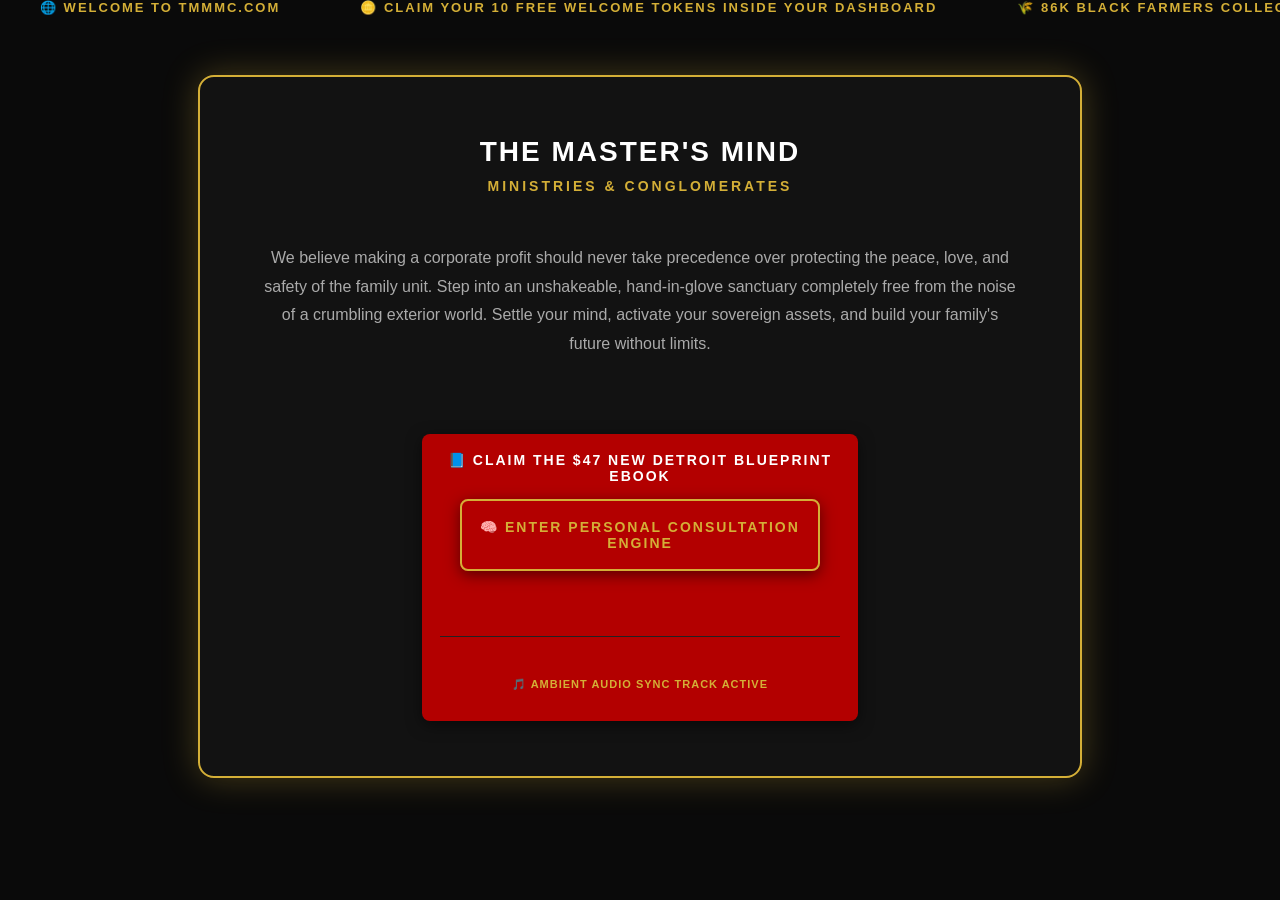
<file: index.html>
<!DOCTYPE html> <html lang="en"> <head> <meta charset="UTF-8"> <meta name="viewport"content="width=device-width, initial-scale=1.0"> <title>The Master's Mind Ministry & Conglomerates</title> <style> /* Sovereign Interlocking Black & Gold Variable Design Matrix */ :root { --bg-primary: #0a0a0a; --bg-secondary: #121212; --gold-primary: #D4AF37; --gold-glow: rgba(212, 175, 55, 0.3); --text-light: #ffffff; --text-muted: #aaaaaa; } body { margin: 0; padding: 0; background-color: var(--bg-primary); color: var(--text-light); font-family: 'Segoe UI', Tahoma, Geneva, Verdana, sans-serif; overflow-x: hidden; } /* Continuous High-Velocity Scrolling Ticker */ .ticker-wrap { width: 100%; background-color: #000000; border-bottom: 2px solid var(--gold-primary); padding: 10px 0; box-shadow: 0 2px 15px var(--gold-glow); } .ticker { display: flex; white-space: nowrap; animation: marquee 25s linear infinite; } .ticker-item { font-size: 13px; font-weight: bold; color: var(--gold-primary); letter-spacing: 2px; padding: 0 40px; text-transform: uppercase; } @keyframes marquee { 0% { transform: translate3d(0, 0, 0); } 100% { transform: translate3d(-50%, 0, 0); } } /* Main Cinematic Gateway Container */ .gateway-container { max-width: 800px; margin: 60px auto; padding: 40px; background-color: var(--bg-secondary); border: 2px solid var(--gold-primary); border-radius: 16px; box-shadow: 0 0 35px var(--gold-glow); text-align: center; } h1 { color: var(--text-light); font-size: 28px; letter-spacing: 2px; text-transform: uppercase; margin-bottom: 10px; } .subtitle { color: var(--gold-primary); font-size: 14px; font-weight: bold; letter-spacing: 3px; text-transform: uppercase; margin-bottom: 30px; } .mission-statement { font-size: 16px; line-height: 1.8; color: var(--text-muted); margin-bottom: 40px; padding: 020px; } /* High-Velocity Call To Action Buttons */ .cta-btn { display: inline-block; width: 80%; max-width: 400px; padding: 18px; margin: 15px 0; background-color: #b30000; color: var(--text-light); font-size: 14px; font-weight: bold; text-decoration: none; text-transform: uppercase; letter-spacing: 2px; border-radius: 8px; box-shadow: 0 4px 15px rgba(0, 0, 0, 0.5); transition: all 0.3s ease; cursor: pointer; border: none; } .cta-btn:hover { background-color: #e60000; transform: translateY(-2px); box-shadow: 0 6px 20px rgba(230, 0, 0, 0.4); } .cta-secondary { background-color: transparent; border: 2px solid var(--gold-primary); color: var(--gold-primary); } .cta-secondary:hover { background-color: var(--gold-primary); color: #000000; box-shadow: 0 6px 20px var(--gold-glow); } /* Spotify Audio Dock Frame Container */ .audio-dock { margin-top: 50px; border-top: 1px solid #222; padding-top: 30px; } </style> </head> <body> <!-- Continuous News & Metric Stream Marquee --> <divclass="ticker-wrap"> <div class="ticker"> <div class="ticker-item">🌐 welcome to tmmmc.com</div> <div class="ticker-item">🪙 claim your 10 free welcome tokens inside your dashboard</div> <div class="ticker-item">🌾 86k black farmers collective integration active</div> <div class="ticker-item">🎓 ecommerce institute strengths consultation now open</div> <!-- Duplicate text block ensures an infinite smooth loop --> <div class="ticker-item">🌐 welcome to tmmmc.com</div> <div class="ticker-item">🪙 claim your 10 free welcome tokens inside your dashboard</div> <div class="ticker-item">🌾 86k black farmers collective integration active</div> <div class="ticker-item">🎓 ecommerce institute strengths consultation now open</div> </div> </div> <!-- Main Sanctuary Box --> <div class="gateway-container"> <h1>The Master's Mind</h1> <div class="subtitle">Ministries & Conglomerates</div> <p class="mission-statement"> We believe making a corporate profit should never take precedence over protecting the peace, love, and safety of the family unit. Step into an unshakeable, hand-in-glove sanctuary completely free from the noise of a crumbling exterior world. Settle your mind, activate your sovereign assets, and build your family's future without limits. </p> <!-- ManyChat Qualification Trigger Link --> <ahref="https://beacons.ai" class="cta-btn"> 📘 Claim the $47 New Detroit Blueprint Ebook </a><!-- Consultation & Onboarding Routing Link --> <a href="https://beacons.ai" class="cta-btn cta-secondary"> 🧠 Enter Personal Consultation Engine </a> <!-- Spotify Ambient Audio Sync Integration Dock --> <div class="audio-dock"> <p style="font-size: 11px; color: var(--gold-primary); letter-spacing: 1px; text-transform: uppercase; margin-bottom: 12px;">🎵 Ambient Audio Sync Track Active</p> <!-- Embedded Spotify player container frame --> <iframestyle="border-radius:12px" src="https://spotify.com" width="100%" height="152"frameBorder="0" allowfullscreen="" allow="autoplay; clipboard-write; encrypted-media; fullscreen; picture-in-picture" loading="lazy"></iframe> </div> </div> </body> </html>
</file>
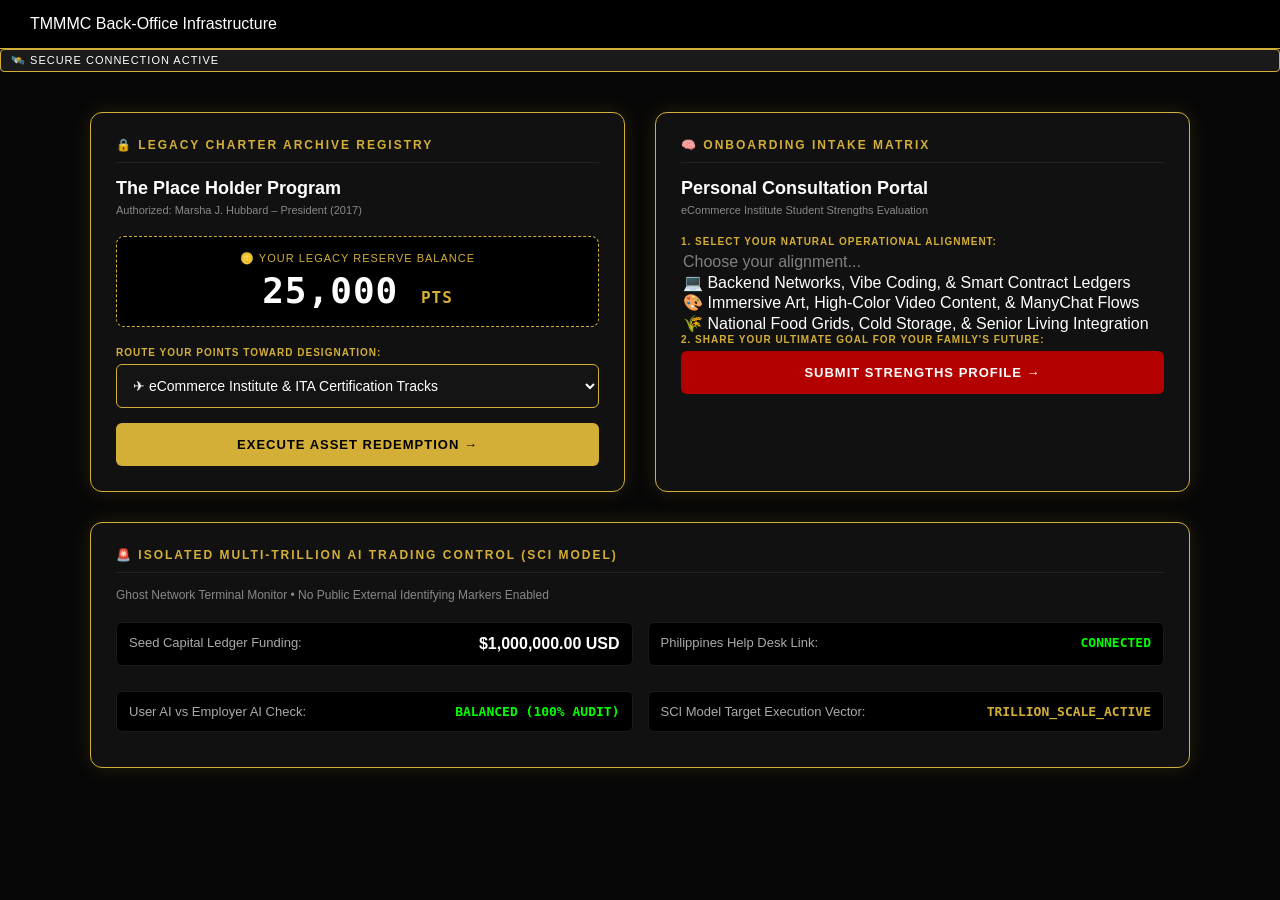
<file: dashboard.html>
<!DOCTYPE html> <html lang="en"> <head> <meta charset="UTF-8"> <meta name="viewport"content="width=device-width, initial-scale=1.0"> <title>TMMMC Secure Member Dashboard</title> <style> /* Sovereign Black & Gold Back-Office Design Matrix */ :root { --bg-dark: #070707; --bg-card: #111111; --gold-accent: #D4AF37; --gold-glow: rgba(212, 175, 55, 0.15); --text-white: #ffffff; --text-muted: #888888; } body { margin: 0; padding: 0; background-color: var(--bg-dark); color: var(--text-white); font-family: 'Segoe UI', Tahoma, Geneva, Verdana, sans-serif; } /* Top Executive Navigation Bar */ .nav-bar { background-color: #000000; border-bottom: 1px solid var(--gold-accent); padding: 15px 30px; display: flex; justify-content: space-between; align-items: center; box-shadow: 0 2px 10px var(--gold-glow); } .nav-title { font-size: 
16px; font-weight: bold; color: var(--gold-accent); letter-spacing: 2px; text-transform: uppercase; } .nav-status { font-size: 11px; background-color: #1a1a1a; border: 1px solid var(--gold-accent); padding: 4px 10px; border-radius: 4px; text-transform: uppercase; letter-spacing: 1px; } .dashboard-grid { max-width: 1100px; margin: 40px auto; padding: 0 20px; display: grid; grid-template-columns: 1fr 1fr; gap: 30px; } @media (max-width: 800px) { .dashboard-grid { grid-template-columns: 1fr; } } /* Standard Unified Card Container */ .card { background-color: var(--bg-card); border: 1px solid var(--gold-accent); border-radius: 12px; padding: 25px; box-shadow: 0 0 20px var(--gold-glow); } .card-header { font-size: 12px; font-weight: 900; color: var(--gold-accent); letter-spacing: 2px; text-transform: uppercase; margin-bottom: 15px; border-bottom: 1px solid #222; padding-bottom: 10px; } /* Node 39: Legacy 25K Point Balance Style */ .token-counter { background-color: #000000; border: 1px dashed var(--gold-accent); padding: 15px; border-radius: 8px; text-align: center; margin-bottom: 20px; } .token-val { font-size: 36px; font-weight: 900; font-family: monospace; letter-spacing: 1px; } select, textarea { width: 100%; box-sizing: border-box; padding: 12px; border: 1px solid var(--gold-accent); background-color: #141414; color: var(--text-white); font-size: 14px; border-radius: 6px; margin-bottom: 15px; } .action-btn { width: 100%; padding: 14px; background-color: var(--gold-accent); color: #000000; font-size: 13px; font-weight: bold; border: none; border-radius: 6px; text-transform: uppercase; letter-spacing: 1px; cursor: pointer; transition: all 0.3s ease; } .action-btn:hover { background-color: #ffffff; box-shadow: 0 0 15px rgba(255, 255, 255, 0.3); } /* Node 43: Trading Control Center Status Blocks */ .trading-row { display: flex; justify-content: space-between; background: #000000; padding: 12px; border-radius: 6px; margin-bottom: 10px; border: 1px solid #1a1a1a; } .status-indicator { color: #00ff00; font-weight: bold; font-family: monospace; } </style> </head> <body> <!-- Executive Navigation Deck Header --> <div class="nav-bar"> <divclass="nav-title">TMMMC Back-Office Infrastructure</div> <div class="nav-status">🛰️ Secure Connection Active</div> </div> <div class="dashboard-grid"> <!-- NODE 39: THE PLACE HOLDER PROGRAM REWARDS MATRIX --> <div class="card"> <div class="card-header">🔒 Legacy Charter Archive Registry</div> <h3 style="margin: 0 0 5px 0; font-size: 18px;">The Place Holder Program</h3> <p style="margin: 0 0 20px 0; font-size: 11px; color: var(--text-muted);">Authorized: Marsha J. Hubbard – President (2017)</p> <div class="token-counter"> <div style="font-size: 11px; color: var(--gold-accent); margin-bottom: 5px; letter-spacing: 1px;">🪙 YOUR LEGACY RESERVE BALANCE</div> <div class="token-val">25,000 <span style="font-size: 16px; color: var(--gold-accent);">PTS</span></div> </div> <label style="display: block; font-size: 10px; color: var(--gold-accent); font-weight: bold; text-transform: uppercase; margin-bottom: 6px; letter-spacing: 1px;">Route Your Points Toward Designation:</label> <select id="legacyRedemptionTarget"> <option value="TRAINING">✈ eCommerce Institute & ITA Certification Tracks</option> <option value="HOMES">🏠 My Lithonia Project Smart Home Plot Allocation</option> <option value="DESIGNATIONS">🛍 Premium Sourced Sizing Gear & Custom Apparel</option> </select> <button class="action-btn"onclick="executeLegacyRedemption()">Execute Asset Redemption →</button> </div> <!-- NODE 41: PERSONAL CONSULTATION PORTAL PORTLET --> <div class="card"> <div class="card-header">🧠 Onboarding Intake Matrix</div> <h3 style="margin: 0 0 5px 0; font-size: 18px;">Personal Consultation Portal</h3> <p style="margin: 0 0 20px 0; font-size: 11px; color: var(--text-muted);">eCommerce Institute Student Strengths Evaluation</p> <formonsubmit="processStudentStrengths(event)"> <label style="display: block; font-size: 10px; color: var(--gold-accent); font-weight: bold; text-transform: uppercase; margin-bottom: 6px; letter-spacing: 1px;">1. Select your natural operational alignment:</label> <selectid="strengthsFocus" required> <option value="" disabled selected>Choose your alignment...</option> <option value="TECH">💻 Backend Networks, Vibe Coding, & Smart Contract Ledgers</option> <option value="CREATIVE">🎨 Immersive Art, High-Color Video Content, & ManyChat Flows</option> <option value="LOGISTICS">🌾 National Food Grids, Cold Storage, & Senior Living Integration</option> </select> <label style="display: block; font-size: 10px; color: var(--gold-accent); font-weight: bold; text-transform: uppercase; margin-bottom: 6px; letter-spacing: 1px;">2. Share your ultimate goal for your family's future:</label> <textareaid="familyVisionNote" rows="2" placeholder="e.g., Establishing a self-sustaining home, securing a legacy of peace, love, and safety..." required></textarea> <button type="submit"class="action-btn" style="background-color: #b30000; color: #ffffff;">Submit Strengths Profile →</button> </form> </div> <!-- NODE 43: PHILIPPINES HELPDESK AI TRADING SENTINEL MONITOR --> <div class="card" style="grid-column: span 2;"> <div class="card-header">🚨 Isolated Multi-Trillion AI Trading Control (SCI Model)</div> <p style="margin: 0 0 20px 0; font-size: 12px; color: var(--text-muted);">Ghost Network Terminal Monitor • No Public External Identifying Markers Enabled</p> <div style="display: grid; grid-template-columns: 1fr 1fr; gap: 15px;"> <div class="trading-row"> <span style="font-size: 13px; color: #aaa;">Seed Capital Ledger Funding:</span> <span style="font-weight: bold; color: #fff;">$1,000,000.00 USD</span> </div> <div class="trading-row"> <span style="font-size: 13px; color: #aaa;">Philippines Help Desk Link:</span> <span class="status-indicator">CONNECTED</span> </div> <div class="trading-row"> <span style="font-size: 13px; color: #aaa;">User AI vs Employer AI Check:</span> <span class="status-indicator">BALANCED (100% AUDIT)</span> </div> <div class="trading-row"> <span style="font-size: 13px; color: #aaa;">SCI Model Target Execution Vector:</span> <span class="status-indicator" style="color: var(--gold-accent);">TRILLION_SCALE_ACTIVE</span> </div> </div> </div> </div> <script> function executeLegacyRedemption() { const target = document.getElementById('legacyRedemptionTarget').value; alert("LEGACY REWARDS REDEMPTION ROUTED!\n\nYour 25,000 point transfer request is safely submitted to the central TMMMC ledger for priority settlement towards: " + target); } function processStudentStrengths(event) { event.preventDefault();
</file>
